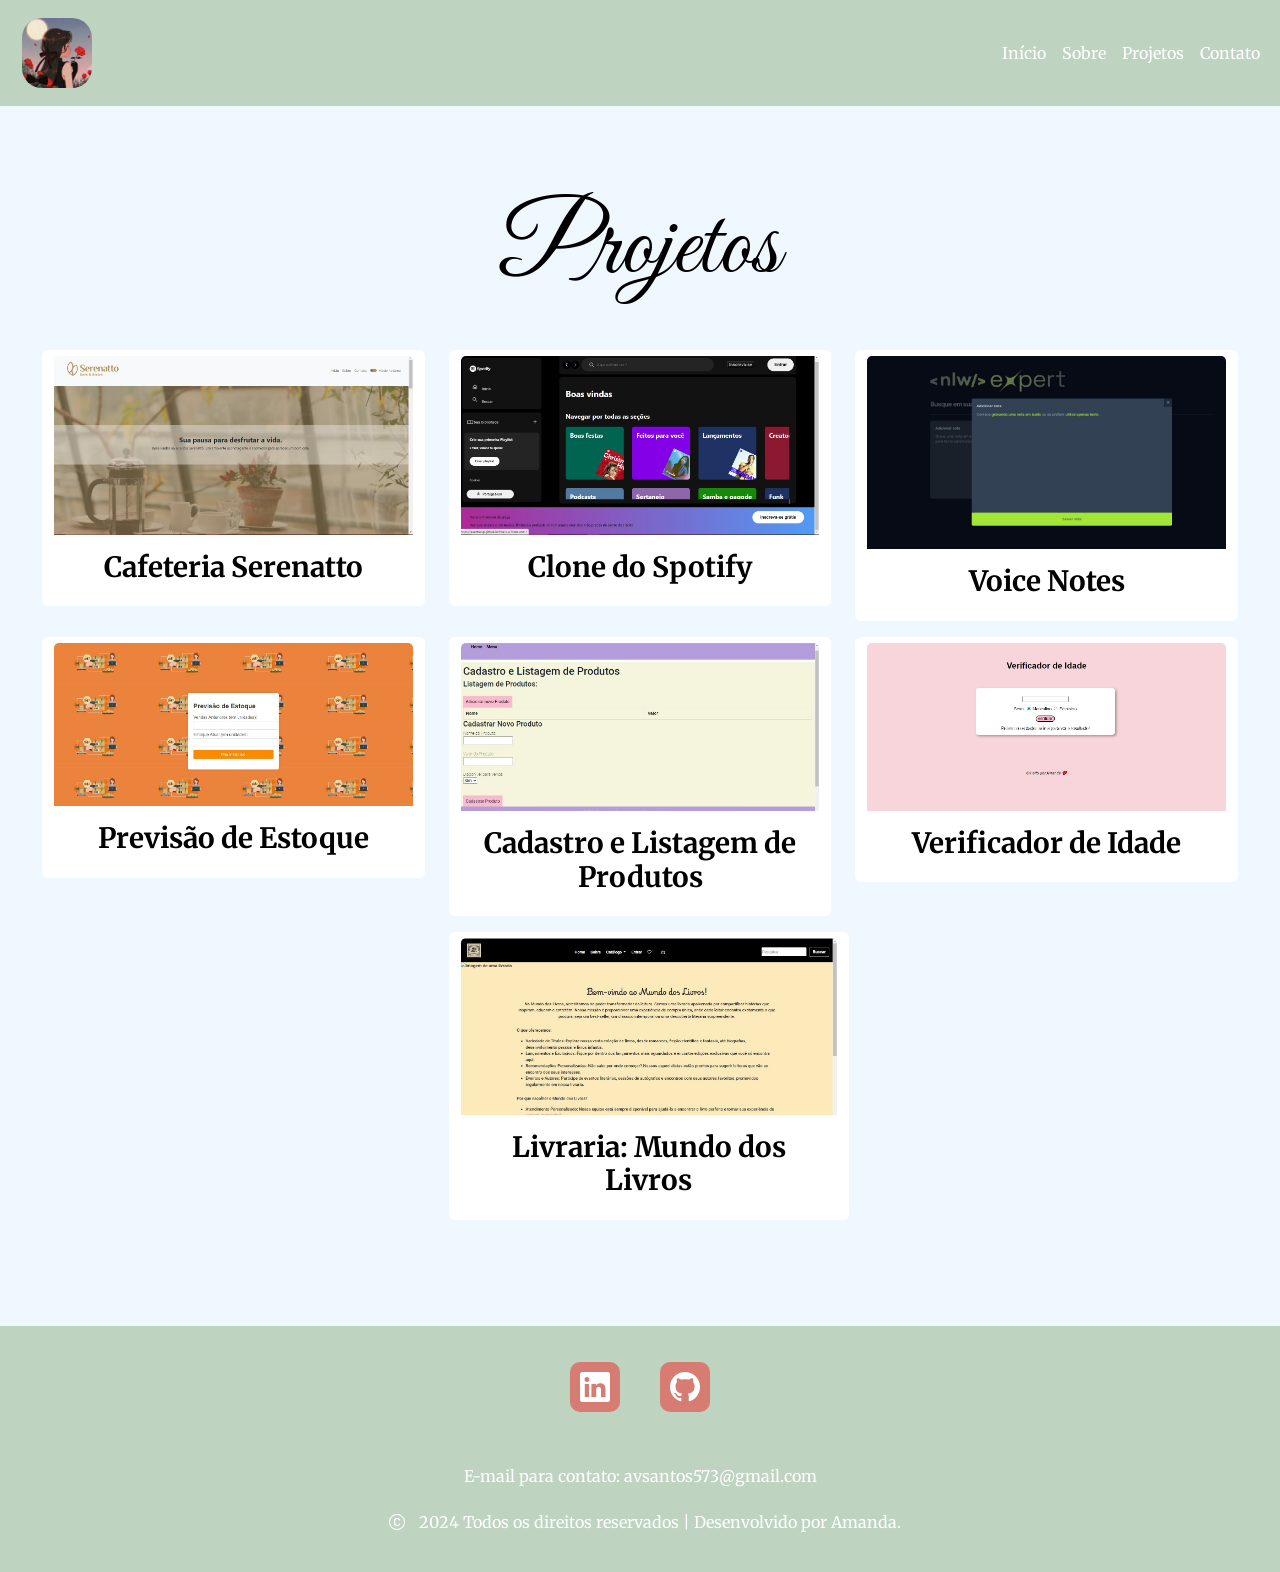
<file: projetos/projetos.html>
<!DOCTYPE html>
<html lang="pt-br">
<head>
    <meta charset="UTF-8">
    <meta name="viewport" content="width=device-width, initial-scale=1.0">

    <!--Fonte para titulo-->
    <link rel="preconnect" href="https://fonts.googleapis.com">
    <link rel="preconnect" href="https://fonts.gstatic.com" crossorigin>
    <link href="https://fonts.googleapis.com/css2?family=Dancing+Script:wght@400..700&family=Great+Vibes&family=Merriweather:ital,wght@0,300;0,400;0,700;0,900;1,300;1,400;1,700;1,900&display=swap" rel="stylesheet">
    
    <!--Fonte-->
    <link rel="preconnect" href="https://fonts.googleapis.com">
    <link rel="preconnect" href="https://fonts.gstatic.com" crossorigin>
    <link href="https://fonts.googleapis.com/css2?family=Great+Vibes&family=Merriweather:ital,wght@0,300;0,400;0,700;0,900;1,300;1,400;1,700;1,900&display=swap" rel="stylesheet">

    <!--Bootstrap-->
    <link href="https://cdn.jsdelivr.net/npm/bootstrap@5.3.3/dist/css/bootstrap.min.css" rel="stylesheet" integrity="sha384-QWTKZyjpPEjISv5WaRU9OFeRpok6YctnYmDr5pNlyT2bRjXh0JMhjY6hW+ALEwIH" crossorigin="anonymous">
    <link rel="stylesheet" href="https://cdn.jsdelivr.net/npm/bootstrap-icons@1.11.3/font/bootstrap-icons.min.css">

    <!--Estlo-->
    <link rel="stylesheet" href="/css/style.css">
    <link rel="stylesheet" href="/projetos/projetos.css">
    <link rel="stylesheet" href="/projetos/projetosResponsivo.css">

    <!--Icon-->
    <link rel="icon"  type="image/x-icon">
    <link rel="shortcut icon" href="./" type="image/x-icon">
    <link rel="shortcut icon" href="/assests/Cute avatar _ Anime.jfif" type="image/x-icon">

    <!--Tietle-->
    <title>Portfólio</title>
</head>

<body>
    <header>
      <nav class="navbar navbar-expand-lg fixed-top"> <!--bg-body-tertiary-->
          <div class="container-fluid"  id="navbar">
            <div class="logo-floral">
              <a class="navbar-brand" href="#"><img src="/assests/Cute avatar _ Anime.jfif" alt=""></a>
            </div>
            <button class="navbar-toggler" type="button" data-bs-toggle="collapse" data-bs-target="#navbarNav" aria-controls="navbarNav" aria-expanded="false" aria-label="Toggle navigation">
              <span class="navbar-toggler-icon"></span>
            </button>
            <div class="collapse navbar-collapse" id="navbarNav">
              <ul class="navbar-nav w-100 justify-content-end">
                <li class="nav-item">
                  <a class="nav-link active" aria-current="page" href="#" onclick="navigateToPage('/index.html')">Início</a>
                </li>

                <li class="nav-item">
                  <a class="nav-link" href="#" onclick="navigateToPage('/sobre/sobre.html')">Sobre</a>
                </li>
                <li class="nav-item">
                  <a class="nav-link" href="#" onclick="navigateToPage('/projetos/projetos.html')">Projetos</a>
                </li>

                <li class="nav-item">
                  <a class="nav-link" href="#" onclick="navigateToPage('/contatos/contato.html')">Contato</a>
                </li>
              </ul>
            </div>
          </div>
        </nav>
    </header>

    <main class="container_main_cards">
      <section class="banners banner-1">
        <div class="div-principal">
          <div class="div-secundaria">
            <div class="titulo-projetos">
              <h2 class="section-h2 text-center">
                Projetos
              </h2>
            </div>
            
            <div class="projetos-container-principal">
              <div class="row mx-0 justify-content-center"> <!-- Centraliza os cards -->
                <!--CARD 1-->
                <div class="col-12 col-md-6 col-lg-4 mb-3">
                    <div class="card border-0 mx-auto btn" style="width: 100%; max-width: 25rem;" data-bs-toggle="modal" data-bs-target="#modal-1">
                        <img src="/assests/landing-page-cafeteria.jpg" class="card-img-top" alt="Imagem do projeto Cafeteria Serenatto">
                        <div class="card-body">
                            <h3 class="card-text text-center fw-bold">
                                Cafeteria Serenatto
                            </h3>
                        </div>
                    </div>
                </div>
                
                <!--CARD 2-->
                <div class="col-12 col-md-6 col-lg-4 mb-3">
                    <div class="card border-0 mx-auto btn" style="width: 100%; max-width: 25rem;" data-bs-toggle="modal" data-bs-target="#modal-2">
                        <img src="/assests/projeto-clone-spotify.jpg" class="card-img-top" alt="Imagem do projeto Clone do Spotify">
                        <div class="card-body">
                            <h3 class="card-text text-center fw-bold">
                                Clone do Spotify
                            </h3>
                        </div>
                    </div>
                </div>
        
                <!--CARD 3-->
                <div class="col-12 col-md-6 col-lg-4 mb-3">
                    <div class="card border-0 mx-auto btn" style="width: 100%; max-width: 25rem;" data-bs-toggle="modal" data-bs-target="#modal-3">
                        <img src="/assests/projeto-notes.jpg" class="card-img-top" alt="Imagem do projeto Voice Notes">
                        <div class="card-body">
                            <h3 class="card-text text-center fw-bold">
                              Voice Notes
                            </h3>
                        </div>
                    </div>
                </div>

                <!--CARD 4-->
                <div class="col-12 col-md-6 col-lg-4 mb-3">
                  <div class="card border-0 mx-auto btn" style="width: 100%; max-width: 25rem;" data-bs-toggle="modal" data-bs-target="#modal-4">
                      <img src="/assests/previsao_estoque_img.jpg" class="card-img-top" alt="Imagem do projeto Clone do Spotify">
                      <div class="card-body">
                          <h3 class="card-text text-center fw-bold">
                              Previsão de Estoque
                          </h3>
                      </div>
                  </div>
                </div>

                <!--CARD 5-->
                <div class="col-12 col-md-6 col-lg-4 mb-3">
                  <div class="card border-0 mx-auto btn" style="width: 100%; max-width: 25rem;" data-bs-toggle="modal" data-bs-target="#modal-5">
                      <img src="/assests/cadastro_listagem_produtos_img.jpg" class="card-img-top" alt="">
                      <div class="card-body">
                          <h3 class="card-text text-center fw-bold">
                              Cadastro e Listagem de Produtos
                          </h3>
                      </div>
                  </div>
                </div>

                <!--CARD 6-->
                <div class="col-12 col-md-6 col-lg-4 mb-3">
                  <div class="card border-0 mx-auto btn" style="width: 100%; max-width: 25rem;" data-bs-toggle="modal" data-bs-target="#modal-6">
                      <img src="/assests/verificador_idade_img.jpg" class="card-img-top" alt="">
                      <div class="card-body">
                          <h3 class="card-text text-center fw-bold">
                              Verificador de Idade
                          </h3>
                      </div>
                  </div>
                </div>

                <!--CARD 7-->
                <div class="col-12 col-md-6 col-lg-4 mb-3">
                  <div class="card border-0 mx-auto btn" style="width: 25rem;" data-bs-toggle="modal" data-bs-target="#modal-7">
                      <img src="/assests/livraria_ficticia_mundo_dos_livros_img.jpg" class="card-img-top" alt="">
                      <div class="card-body">
                          <h3 class="card-text text-center fw-bold">
                            Livraria: Mundo dos Livros
                          </h3>
                      </div>
                  </div>
                </div>
              </div>

            </div>
          </div>
        </div>
      </section>
    </main>

    <!-- Modal 1 -->
    <div class="modal fade" id="modal-1" tabindex="-1" aria-labelledby="exampleModalLabel" aria-hidden="true">
      <div class="modal-dialog">
        <div class="modal-content">
          <div class="modal-header">
            <h2 class="modal-title fs-5 fw-bold" id="exampleModalLabel">
              Cafeteria Serenatto
            </h2>
            <button type="button" class="btn-close" data-bs-dismiss="modal" aria-label="Close"></button>
          </div>
          <div class="modal-body">
            <img src="/assests/landing-page-cafeteria.jpg" class="w-100" alt="Imagem do projeto Cafeteria Serenatto">
                <div class="container_texto_modal">
                  <div>
                    <p>
                      Este projeto foi desenvolvido durante um curso de Bootstrap na Alura.
                    </p>
                  </div>
  
                  <div>
                    <p>
                      Tecnologias utilizadas: HTML, CSS, JavaScript, Bootstrap.
                    </p>
                  </div>
  
                  <div>
                    <p>
                      Para visualizar o site:
                      <a href="https://landing-page-de-cafeteria.vercel.app/" target="_blank">Clique aqui</a>
                    </p>
                  </div>
                </div>
          </div>
            <div class="modal-footer mx-auto">
              <button type="button" class="btn btn-secondary botao-padrao border-0" id="botao-padrao" data-bs-dismiss="modal">Fechar janela</button>
            </div>
        </div>
      </div>
    </div>

    <!-- Modal 2 -->
    <div class="modal fade" id="modal-2" tabindex="-2" aria-labelledby="exampleModalLabel" aria-hidden="true">
      <div class="modal-dialog">
        <div class="modal-content">
          <div class="modal-header">
            <h2 class="modal-title fs-5 fw-bold" id="exampleModalLabel">Clone do Spotify</h2>
            <button type="button" class="btn-close" data-bs-dismiss="modal" aria-label="Close"></button>
          </div>
          <div class="modal-body">
            <img src="/assests/projeto-clone-spotify.jpg" class="w-100" alt="imagem projeto clone Spotify">
              <div class="container_texto_modal">
                <div>
                  <p>
                    Esse projeto foi desenvolvimento durante uma imersão na Alura.
                  </p>
                </div>

                <div>
                  <p>
                    Trata-se de um clone do Spotify que possui o vísual similar do site original.
                  </p>
                </div>

                <div>
                  <p>
                    Foi um excelente experiência executar esse projeto.
                  </p>
                </div>
                
                <div>
                  <p>
                    Foi utilizado as seguintes tecnologias: HTML, CSS, JavaScript.
                  </p>
                </div>
                
                <div>
                  <p>
                    Para visualizar:
                    <a href="https://amandapvsantos.github.io/Imers-o-front-end--main/" target="_blank">Clique aqui</a>
                  </p>
                </div>
              </div>
          </div>
          <div class="modal-footer mx-auto">
            <button type="button" class="btn btn-secondary botao-padrao border-0" id="botao-padrao" data-bs-dismiss="modal">Fechar janela</button>
          </div>
        </div>
      </div>
    </div>

    <!-- Modal 3 -->
    <div class="modal fade" id="modal-3" tabindex="-3" aria-labelledby="exampleModalLabel" aria-hidden="true">
      <div class="modal-dialog">
        <div class="modal-content">
          <div class="modal-header">
            <h2 class="modal-title fs-5 fw-bold" id="exampleModalLabel">Projeto Voice Notes</h2>
            <button type="button" class="btn-close" data-bs-dismiss="modal" aria-label="Close"></button>
          </div>
          <div class="modal-body">
            <img src="/assests/projeto-notes.jpg" class="w-100" alt="Imagem do projeto Voice Notes">
              <div class="container_texto_modal">
                <div>
                  <p>
                    Esse projeto foi desenvolvido durante a imersão com a Rocektseat.
                  </p>
                </div>
                
                <div>
                  <p>
                    Esse projeto trata-se de um bloco de notas, onde é possível escrever tanto de forma convencional por texto, quanto por áudio.
                  </p>
                </div>
                
                <div>
                  <p>
                    Foi utilizado as seguintes tecnologias: React, TypeScript, Tailwind e a SpeechRecognition API.
                  </p>
                </div>
              </div>
          </div>
          <div class="modal-footer mx-auto">
            <button type="button" class="btn btn-secondary botao-padrao border-0" id="botao-padrao" data-bs-dismiss="modal">Fechar janela</button>
          </div>
        </div>
      </div>
    </div>

    <!-- Modal 4 -->
    <div class="modal fade" id="modal-4" tabindex="-4" aria-labelledby="exampleModalLabel" aria-hidden="true">
      <div class="modal-dialog">
        <div class="modal-content">
          <div class="modal-header">
            <h2 class="modal-title fs-5 fw-bold" id="exampleModalLabel">
              Previsão de Estoque
            </h2>
            <button type="button" class="btn-close" data-bs-dismiss="modal" aria-label="Close"></button>
          </div>
          <div class="modal-body">
            <img src="/assests/previsao_estoque_img.jpg" class="w-100" alt="Imagem do projeto Voice Notes">
              <div class="container_texto_modal">
                <div>
                  <p>
                    A aplicação permite ao usuário inserir informações sobre as vendas anteriores 
                    e o estoque atual para calcular uma previsão simples do estoque futuro.
                  </p>
                </div>
                
                <div>
                  <p>
                    O objetivo é simular uma interface interativa que poderia ser integrada em um sistema mais complexo de previsão de estoque.
                  </p>
                </div>
                
                <div>
                  <p>
                    Foi utilizado as seguintes tecnologias: HTML, CSS e JavaScript.
                  </p>
                </div>

                <div>
                  <p>
                    Para visualizar:
                    <a href="https://previsao-de-estoque-simples.vercel.app/" target="_blank">Clique aqui</a>
                  </p>
                </div>
              </div>
          </div>
          <div class="modal-footer mx-auto">
            <button type="button" class="btn btn-secondary botao-padrao border-0" id="botao-padrao" data-bs-dismiss="modal">Fechar janela</button>
          </div>
        </div>
      </div>
    </div>

    <!-- Modal 5 -->
    <div class="modal fade" id="modal-5" tabindex="-5" aria-labelledby="exampleModalLabel" aria-hidden="true">
      <div class="modal-dialog">
        <div class="modal-content">
          <div class="modal-header">
            <h2 class="modal-title fs-5 fw-bold" id="exampleModalLabel">
              Cadastro e Listagem de Produtos
            </h2>
            <button type="button" class="btn-close" data-bs-dismiss="modal" aria-label="Close"></button>
          </div>
          <div class="modal-body">
            <img src="/assests/cadastro_listagem_produtos_img.jpg" class="w-100" alt="Imagem do projeto Voice Notes">
              <div class="container_texto_modal">
                <div>
                  <p>
                    Este projeto foi desenvolvido com o objetivo de criar uma aplicação web prática e eficiente para o cadastro e a exibição de produtos. O sistema permite a inserção de novos produtos com informações como nome, valor e disponibilidade, e organiza a listagem de maneira automática, ordenada por valor. 
                  </p>
                </div>
                
                <div>
                  <p>
                    A interface intuitiva e responsiva foi construída utilizando HTML, CSS e Bootstrap, garantindo uma experiência de usuário fluida em diferentes dispositivos. Além disso, o JavaScript foi utilizado para manipular dinamicamente a exibição dos dados, oferecendo uma interação ágil e moderna.
                  </p>
                </div>
                
                <div>
                  <p>
                    Foi utilizado as seguintes tecnologias: HTML, CSS, Bootstrap e JavaScript.
                  </p>
                </div>

                <div>
                  <p>
                    Para visualizar:
                    <a href="https://cadastro-e-listagem-de-produtos-alpha.vercel.app/" target="_blank">Clique aqui</a>
                  </p>
                </div>
              </div>
          </div>
          <div class="modal-footer mx-auto">
            <button type="button" class="btn btn-secondary botao-padrao border-0" id="botao-padrao" data-bs-dismiss="modal">Fechar janela</button>
          </div>
        </div>
      </div>
    </div>

    <!-- Modal 6 -->
    <div class="modal fade" id="modal-6" tabindex="-6" aria-labelledby="exampleModalLabel" aria-hidden="true">
      <div class="modal-dialog">
        <div class="modal-content">
          <div class="modal-header">
            <h2 class="modal-title fs-5 fw-bold" id="exampleModalLabel">
              Verificador de Idade
            </h2>
            <button type="button" class="btn-close" data-bs-dismiss="modal" aria-label="Close"></button>
          </div>
          <div class="modal-body">
            <img src="/assests/verificador_idade_img.jpg" class="w-100" alt="Imagem do projeto Voice Notes">
              <div class="container_texto_modal">
                <div>
                  <p>
                    Este projeto foi desenvolvido com o objetivo de calcular a idade de forma simples e direta. 
                    Ao inserir o ano de nascimento em um campo numérico, o sistema processa e exibe a idade com base no ano fornecido.
                  </p>
                </div>
                
                <div>
                  <p>
                    Embora seja um projeto básico, ele é uma ótima ferramenta para reforçar conceitos essenciais de manipulação de 
                    dados e interação com o usuário, além de manter a prática ativa.
                  </p>
                </div>

                <div>
                  <p>
                    A simplicidade do projeto o torna uma excelente base para futuras expansões e aprimoramentos.
                  </p>
                </div>
                
                <div>
                  <p>
                    Foi utilizado as seguintes tecnologias: HTML, CSS e JavaScript.
                  </p>
                </div>

                <div>
                  <p>
                    Para visualizar:
                    <a href="https://verificador-de-idade-six.vercel.app/" target="_blank">Clique aqui</a>
                  </p>
                </div>
              </div>
          </div>
          <div class="modal-footer mx-auto">
            <button type="button" class="btn btn-secondary botao-padrao border-0" id="botao-padrao" data-bs-dismiss="modal">Fechar janela</button>
          </div>
        </div>
      </div>
    </div>

    <!-- Modal 7 -->
    <div class="modal fade" id="modal-7" tabindex="-7" aria-labelledby="exampleModalLabel" aria-hidden="true">
      <div class="modal-dialog">
        <div class="modal-content">
          <div class="modal-header">
            <h2 class="modal-title fs-5 fw-bold" id="exampleModalLabel">
              Livraria: Mundo dos Livros
            </h2>
            <button type="button" class="btn-close" data-bs-dismiss="modal" aria-label="Close"></button>
          </div>
          <div class="modal-body">
            <img src="/assests/livraria_ficticia_mundo_dos_livros_img.jpg" class="w-100" alt="Imagem do projeto Voice Notes">
              <div class="container_texto_modal">
                <div>
                  <p>
                    Este projeto está em fase de desenvolvimento e consiste na criação de um site para uma livraria fictícia chamada 
                    "Mundo dos Livros." A proposta é criar uma plataforma intuitiva e atraente onde os usuários possam explorar diferentes 
                    categorias de livros, obter informações detalhadas sobre os títulos disponíveis e desfrutar de uma experiência de navegação fluida. 
                    O site está sendo desenvolvido com foco em usabilidade e design moderno, garantindo uma interface agradável e funcional.
                  </p>
                </div>

                <div>
                  <p>
                    Aguarde..está em construção...
                  </p>
                </div>
                
                <div>
                  <p>
                    Foi utilizado as seguintes tecnologias: HTML, CSS, Boostrap e JavaScript.
                  </p>
                </div>

                <div>
                  <p>
                    Para visualizar:
                    <a href="#">Indisponível no momento!</a>
                    <!-- depois que estiver pronto, inserir >> target="_blank" -->
                  </p>
                </div>
              </div>
          </div>
          <div class="modal-footer mx-auto">
            <button type="button" class="btn btn-secondary botao-padrao border-0" id="botao-padrao" data-bs-dismiss="modal">Fechar janela</button>
          </div>
        </div>
      </div>
    </div>
     
    <footer class="text-center">
      <section>
          <div class="footer p-3 d-flex justify-content-center">
              <div class="icone-linkedin">
                <a href="https://www.linkedin.com/in/amanda-veiga-a9927a303"
                    target="_blank" class="w-2 p3 mb-3">
                      <i class="bi bi-linkedin"></i>
                </a>
              </div>
              
              <div class="icone-github">
                <a href="https://github.com/AmandaPVSantos"
                    target="_blank" class="w-2 p3 mb-3">
                      <i class="bi bi-github"></i>
                </a>
              </div>
          </div>
  
          <div class="footer-text p-3">
            <p>
              E-mail para contato: avsantos573@gmail.com
            </p>
            <p>
              <i class="bi bi-c-circle"></i> 2024  Todos os direitos reservados | Desenvolvido por Amanda.
            </p>
          </div>
      </section>
    </footer>

    <script type="text/javascript" src="/js/script.js"></script>
    <script src="https://cdn.jsdelivr.net/npm/bootstrap@5.3.3/dist/js/bootstrap.bundle.min.js" integrity="sha384-YvpcrYf0tY3lHB60NNkmXc5s9fDVZLESaAA55NDzOxhy9GkcIdslK1eN7N6jIeHz" crossorigin="anonymous"></script>
</body>
</html>
</file>
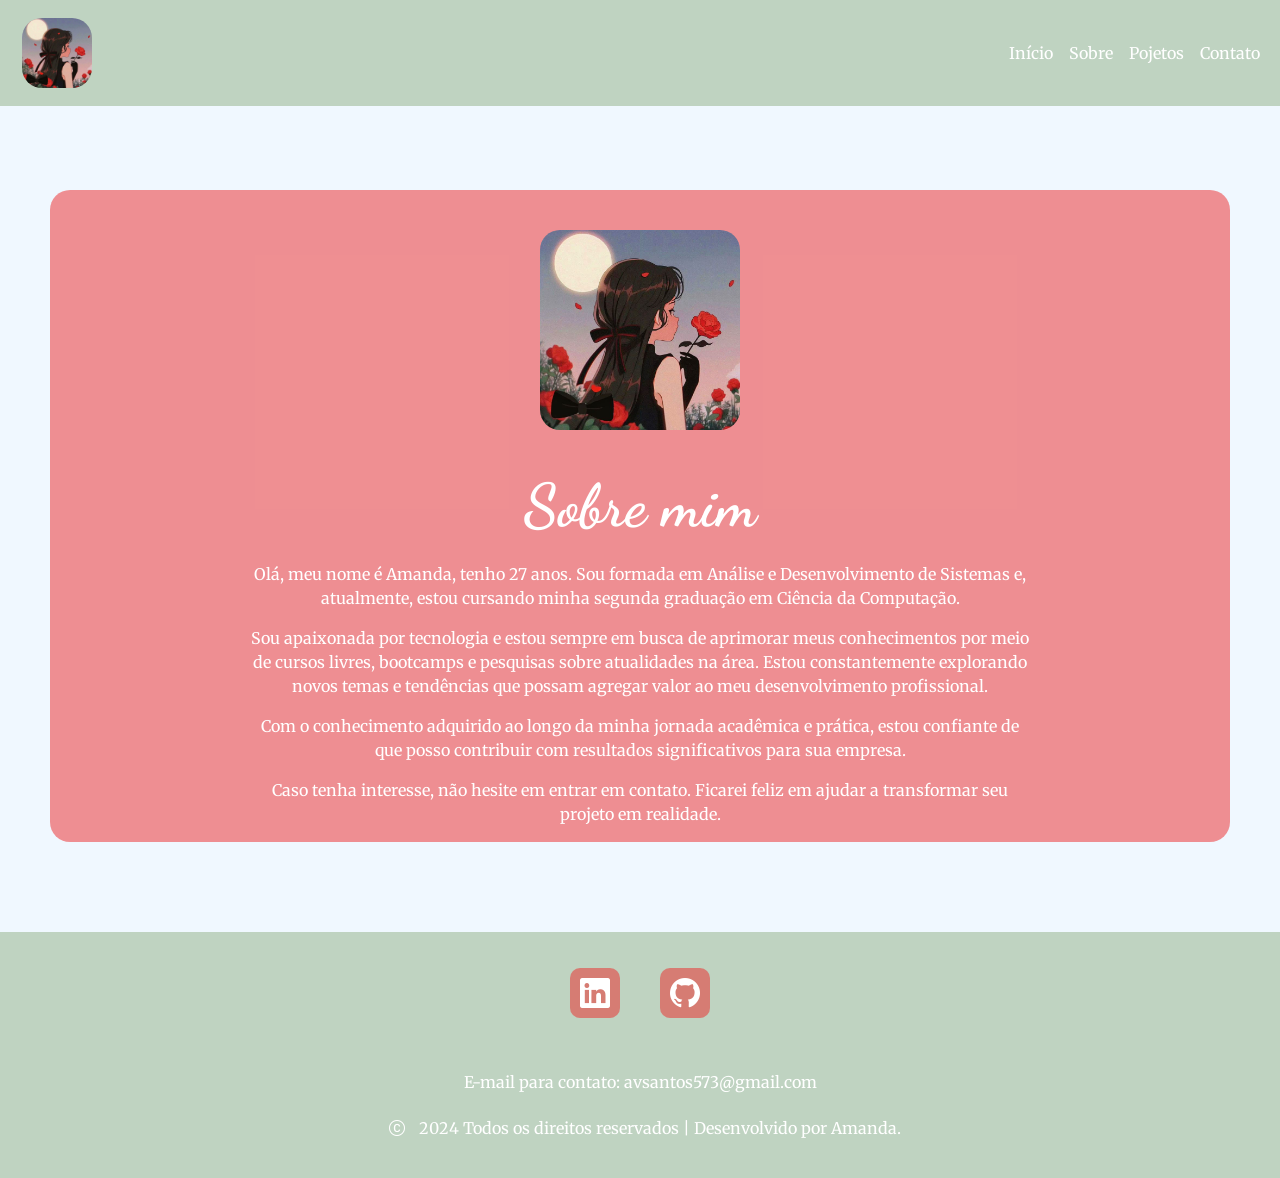
<file: sobre/sobre.html>
<!DOCTYPE html>
<head>
    <meta charset="UTF-8">
    <meta name="viewport" content="width=device-width, initial-scale=1.0">

    <!--Fonte para titulo-->
    <link rel="preconnect" href="https://fonts.googleapis.com">
    <link rel="preconnect" href="https://fonts.gstatic.com" crossorigin>
    <link href="https://fonts.googleapis.com/css2?family=Dancing+Script:wght@400..700&family=Great+Vibes&family=Merriweather:ital,wght@0,300;0,400;0,700;0,900;1,300;1,400;1,700;1,900&display=swap" rel="stylesheet">
    
    <!--Fonte-->
    <link rel="preconnect" href="https://fonts.googleapis.com">
    <link rel="preconnect" href="https://fonts.gstatic.com" crossorigin>
    <link href="https://fonts.googleapis.com/css2?family=Great+Vibes&family=Merriweather:ital,wght@0,300;0,400;0,700;0,900;1,300;1,400;1,700;1,900&display=swap" rel="stylesheet">

    <!--Bootstrap-->
    <link href="https://cdn.jsdelivr.net/npm/bootstrap@5.3.3/dist/css/bootstrap.min.css" rel="stylesheet" integrity="sha384-QWTKZyjpPEjISv5WaRU9OFeRpok6YctnYmDr5pNlyT2bRjXh0JMhjY6hW+ALEwIH" crossorigin="anonymous">
    <link rel="stylesheet" href="https://cdn.jsdelivr.net/npm/bootstrap-icons@1.11.3/font/bootstrap-icons.min.css">

    <!--Estlo-->
    <link rel="stylesheet" href="/css/style.css">
    <link rel="stylesheet" href="/sobre/sobre.css">
    <link rel="stylesheet" href="/sobre/sobreResponsivo.css">

    <!--Icon-->
    <link rel="icon"  type="image/x-icon">
    <link rel="shortcut icon" href="./" type="image/x-icon">
    <link rel="shortcut icon" href="/assests/Cute avatar _ Anime.jfif" type="image/x-icon">
    <!--Title-->
    <title>Portfólio</title>
</head>

  <body>
      <header>
        <nav class="navbar navbar-expand-lg fixed-top"> <!--bg-body-tertiary-->
            <div class="container-fluid"  id="navbar">
              <div class="logo-floral">
                <a class="navbar-brand" href="#"><img src="/assests/Cute avatar _ Anime.jfif" alt=""></a>
              </div>
              <button class="navbar-toggler" type="button" data-bs-toggle="collapse" data-bs-target="#navbarNav" aria-controls="navbarNav" aria-expanded="false" aria-label="Toggle navigation">
                <span class="navbar-toggler-icon"></span>
              </button>
              <div class="collapse navbar-collapse" id="navbarNav">

                <ul class="navbar-nav w-100 justify-content-end">
                  <li class="nav-item">
                    <a class="nav-link active" aria-current="page" href="#" onclick="navigateToPage('/index.html')">Início</a>
                  </li>

                  <li class="nav-item">
                    <a class="nav-link" href="#" onclick="navigateToPage('/sobre/sobre.html')">Sobre</a>
                  </li>
                  <li class="nav-item">
                    <a class="nav-link" href="#" onclick="navigateToPage('/projetos/projetos.html')">Pojetos</a>
                  </li>

                  <li class="nav-item">
                    <a class="nav-link" href="#" onclick="navigateToPage('/contatos/contato.html')">Contato</a>
                  </li>
                </ul>
              </div>
            </div>
          </nav>
      </header>

      <main class="main">
        <section class="banners banner-1 d-flex flex-column align-items-center text-center">
          <div class="container_banner">
            <div class="container-titulo-principal">
              <div class="container-titulo">
                <div class="imagem-logo">
                  <img src="/assests/Cute avatar _ Anime.jfif" alt="Avatar">
                </div>
  
                <div class="content-sobre">
                  <div class="banners-h2">
                    <h2 class="fw-bold my-auto">Sobre mim</h2>
                  </div>
      
                  <div class="conteudo-apresentacao">
                    <div>
                      <p class="banners-p">
                        Olá, meu nome é Amanda, tenho 27 anos. Sou formada em Análise e Desenvolvimento de Sistemas e, atualmente,
                        estou cursando minha segunda graduação em Ciência da Computação.
                      </p>
                    </div>
  
                    <div>
                      <p>
                        Sou apaixonada por tecnologia e estou sempre em busca de aprimorar meus conhecimentos por meio de cursos livres,
                        bootcamps e pesquisas sobre atualidades na área. Estou constantemente explorando novos temas e tendências que possam
                        agregar valor ao meu desenvolvimento profissional.
                      </p>
                    </div>
  
                    <div>
                      <p>
                        Com o conhecimento adquirido ao longo da minha jornada acadêmica e prática, estou confiante de que posso contribuir 
                        com resultados significativos para sua empresa.
                      </p>
                    </div>
  
                    <div>
                      <p>
                        Caso tenha interesse, não hesite em entrar em contato. Ficarei feliz em ajudar a transformar seu projeto em realidade.
                      </p>
                    </div>
                  </div>
                </div>
              </div>
            </div>
          </div>
        </section>
      </main>

      <footer class="text-center">
        <section>
            <div class="container_footer">
              <div class="footer p-3 d-flex justify-content-center">
                <div class="icone-linkedin">
                  <a href="https://www.linkedin.com/in/amanda-veiga-a9927a303"
                      target="_blank" class="w-2 p3 mb-3">
                        <i class="bi bi-linkedin"></i>
                  </a>
                </div>
                
                <div class="icone-github">
                  <a href="https://github.com/AmandaPVSantos"
                      target="_blank" class="w-2 p3 mb-3">
                        <i class="bi bi-github"></i>
                  </a>
                </div>
            </div>
    
            <div class="footer-text p-3">
              <p>
                E-mail para contato: avsantos573@gmail.com
              </p>
              <p>
                <i class="bi bi-c-circle"></i> 2024  Todos os direitos reservados | Desenvolvido por Amanda.
              </p>
            </div>
            </div>
        </section>
      </footer>

      <script type="text/javascript" src="/js/script.js"></script>
      <script src="https://cdn.jsdelivr.net/npm/bootstrap@5.3.3/dist/js/bootstrap.bundle.min.js" integrity="sha384-YvpcrYf0tY3lHB60NNkmXc5s9fDVZLESaAA55NDzOxhy9GkcIdslK1eN7N6jIeHz" crossorigin="anonymous"></script>
  </body>
  </html>
</file>
<file: css/style.css>
body {
    background-color: #F0F8FF;
    font-family: "Merriweather", serif;
    color: #fff;
}

.navbar {
    background-color: #BFD3C1;
}

.nav-link, .navbar-nav .nav-link.active, .navbar-nav .nav-link.show  {
    color: #fff;
}

.navbar-nav .nav-item .nav-link {
    transition: color 0.3s; /* Define a transição suave da cor */
}

.navbar-nav .nav-item .nav-link:hover {
    color: #F7D7D0;
}


.navbar-brand img{
    height: 50px;
    margin: 0px 16px 16px 30px;
}

.logo-floral img{
    margin: 10px;
    height: 70px;
    width: 70px;
    border-radius: 20px;
}

.container-principal-home {
    /* margin-top: 150px;
    margin-bottom: 90px; */
    border-radius: 50%;
    margin: 30px;
}

/*paragrafos*/
p {
    color: #fff;
}

.banners-h2 {
    font-size: 60px;
}

.banners-titulo, .banners-titulo-principal{
    background-color: rgba(238, 38, 38, 0.5);
    padding: 10px;
    border-radius: 20px;
    margin-bottom: 20px;
}

.banners-titulo-principal {
    margin-top: 150px;
}

.banners-titulo h2 {
    color: #fff;
    
}

.banners-h2{
    font-family: "Dancing Script", cursive;
    font-style: normal;
    font-size: 40px;
    color: #fff;
}

.banners-p {
    font-family: "Merriweather", serif;
    color: #fff;
}

/*footer*/
.footer {
    background-color: #BFD3C1;
}

.footer-text{
    background-color: #BFD3C1;
}

.bi::before, [class*=" bi-"]::before, [class^=bi-]::before {
    color: #fff;
    padding: 10px;
    size: 50px;
}

.icone-linkedin {
    background-color: rgba(238, 38, 38, 0.5);
    margin: 20px;
    border-radius: 10px;
}

.icone-github {
    background-color: rgba(238, 38, 38, 0.5);
    margin: 20px;
    border-radius: 10px;
}

i.bi-linkedin {
    font-size: 30px; /* ou qualquer outro valor */
}

i.bi-github {
    font-size: 30px; /* ou qualquer outro valor */
}

.footer {
    background-color: #BFD3C1;
    width: 100%;
    padding: 20px 0;
    position: relative; /* Para posicionar corretamente dentro do fluxo do documento */
    bottom: 0; /* Garante que o footer fique sempre na parte inferior */
}

.footer-text {
    background-color: #BFD3C1;
    text-align: center; /* Centraliza o texto */
}
</file>
<file: projetos/projetos.css>
/* Container main cards*/
.container_main_cards {
    margin: 190px 30px 90px 30px;
}

/* Titulo - Projetos*/
.titulo-projetos h2 {
    color: #000;
    font-size: 100px;
    font-family: "Great Vibes", cursive;
    text-align: center;
    margin-bottom: 40px;
}

/* estilo dos cards*/
.card-text {
    color: #000;
    text-align: center;
}

.card:hover {
    background-color: #BFD3C1;
}

/* Estilo do modal */
.container_texto_modal {
    padding: 20px;
}

.modal-title {
    color: #000;
    font-size: 24px;
}

.modal-body p {
    color: #000;
    line-height: 1.5;
}

.conteudo-projeto {
    margin: 30px;
}

#botao-padrao {
    background-color: #BFD3C1;
    color: #fff;
}

#botao-padrao:hover {
    background-color: rgba(238, 38, 38, 0.5);
}
</file>
<file: projetos/projetosResponsivo.css>
/* Responsividade */
@media (max-width: 768px) {
    .titulo-projetos h2 {
        font-size: 70px;
    }

    .div-principal {
        margin: 100px 10px;
    }

    .modal-title {
        font-size: 40px;
    }

    .card {
        margin: 10px;
        width: calc(100% - 20px); /* Garante que o card ocupe 100% menos a margem */
        max-width: 100%; /* Limita o card a não ultrapassar a tela */
    }
}
</file>
<file: sobre/sobre.css>
body {
    margin: 0px;
    padding: 0px;
}
.logo-floral img {
    margin: 10px;
    height: 70px;
    width: 70px;
    border-radius: 20px;
}

.imagem-logo img {
    border-radius: 20px;
    margin: 40px;
    width: 200px;
    height: 200px;
}

.container_banner {
    margin: 190px 50px 90px 50px;
    background-color: rgba(238, 38, 38, 0.5);
    border-radius: 20px;
}

.content-sobre {
    margin-left: 200px;
    margin-right: 200px;
}

.banners-h2 h2 {
    margin-bottom: 100px;
    padding: 0px 20px 20px 20px;
    font-size: 60px;
}
</file>
<file: sobre/sobreResponsivo.css>
@media (min-width: 1700px) and (max-width: 2000px) {
    .banners {
        /* margin-top: 300px; */
    }
}


@media (max-width: 1200px) {
    .container_banner {
        margin: 150px 50px 70px 50px; /* Reduzindo a margem superior para telas menores */
    }

    .content-sobre {
        margin-left: 100px;
        margin-right: 100px;
    }

    .banners-h2 h2 {
        font-size: 50px;
    }
}

@media (max-width: 884px) {
    .container_banner {
        margin: 150px 30px 50px 30px; /* Reduzindo ainda mais a margem superior */
    }

    .content-sobre {
        margin-left: 50px;
        margin-right: 50px;
    }

    .imagem-logo img {
        width: 150px;
        height: 150px;
    }

    .banners-h2 h2 {
        font-size: 40px;
    }
}

@media (max-width: 768px) {
    .container_banner {
        margin: 150px 30px 50px 30px; /* Reduzindo ainda mais a margem superior */
    }

    .content-sobre {
        margin-left: 50px;
        margin-right: 50px;
    }

    .imagem-logo img {
        width: 150px;
        height: 150px;
    }

    .banners-h2 h2 {
        font-size: 40px;
    }
}

@media (max-width: 480px) {
    .container_banner {
        margin: 80px 20px 40px 20px; /* Ajustando para telas bem pequenas */
    }

    .content-sobre {
        margin-left: 20px;
        margin-right: 20px;
    }

    .imagem-logo img {
        width: 120px;
        height: 120px;
        margin: 20px;
    }

    .banners-h2 h2 {
        font-size: 30px;
        margin-bottom: 50px;
    }
}

@media (max-width: 428px) {
    .container_banner {
        margin: 150px 20px 40px 20px; /* Ajustando para telas bem pequenas */
    }

    .content-sobre {
        margin-left: 20px;
        margin-right: 20px;
    }

    .imagem-logo img {
        width: 120px;
        height: 120px;
        margin: 20px;
    }

    .banners-h2 h2 {
        font-size: 30px;
        margin-bottom: 50px;
    }
}
</file>
